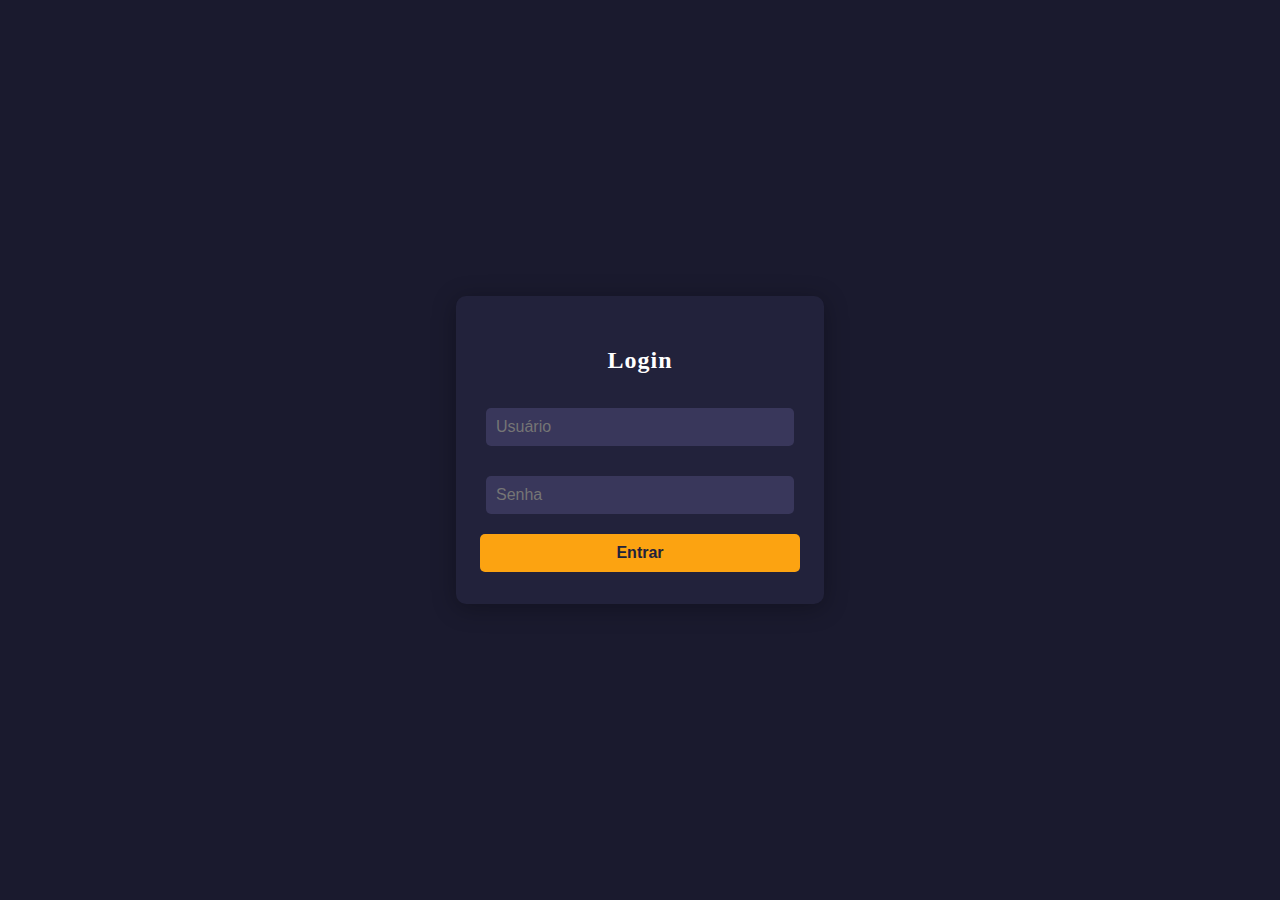
<file: acesso.html>
<!DOCTYPE html>
<html lang="pt-br">
<head>
    <meta charset="UTF-8">
    <title>Acesso RESTRITO !!!</title>
    <meta name="viewport" content="width=device-width, initial-scale=1.0">
    <style>
        body {
            background: #1a1a2e;
            color: #fff;
            font-family: Arial, sans-serif;
            display: flex;
            justify-content: center;
            align-items: center;
            height: 100vh;
            margin: 0;
        }
        .login-container {
            background: #22223b;
            padding: 32px 24px;
            border-radius: 10px;
            box-shadow: 0 4px 24px rgba(0,0,0,0.3);
            width: 320px;
            text-align: center;
        }
        .login-container h2 {
            margin-bottom: 24px;
            font-family: 'Georgia', serif;
            letter-spacing: 1px;
        }
        .login-container input[type="text"],
        .login-container input[type="password"] {
            width: 90%;
            padding: 10px;
            margin: 10px 0 20px 0;
            border: none;
            border-radius: 5px;
            background: #39375b;
            color: #fff;
            font-size: 16px;
        }
        .login-container input[type="submit"] {
            background: #fca311;
            color: #22223b;
            border: none;
            padding: 10px 0;
            width: 100%;
            border-radius: 5px;
            font-size: 16px;
            cursor: pointer;
            font-weight: bold;
            transition: background 0.2s;
        }
        .login-container input[type="submit"]:hover {
            background: #ffb703;
        }
    </style>
</head>
<body>
    <div class="login-container">
        <h2>Login</h2>
        <form onsubmit="logar(event)">
            <input type="text" placeholder="Usuário" name="username" id="username" required>
            <input type="password" id="password" placeholder="Senha" name="password" required>
            <input type="submit" value="Entrar">
        </form>
    </div>
    <script>
        function logar(event) {
            event.preventDefault(); 
            var usuario = document.getElementById('username').value;
            var senha = document.getElementById('password').value;
            if (usuario === "admin" && senha === "12345") {
                window.location.href = "crud.html"; 
            } else {
                alert("Usuário ou senha incorretos.");
            }
        }
    </script>
</body>
</html>
</file>
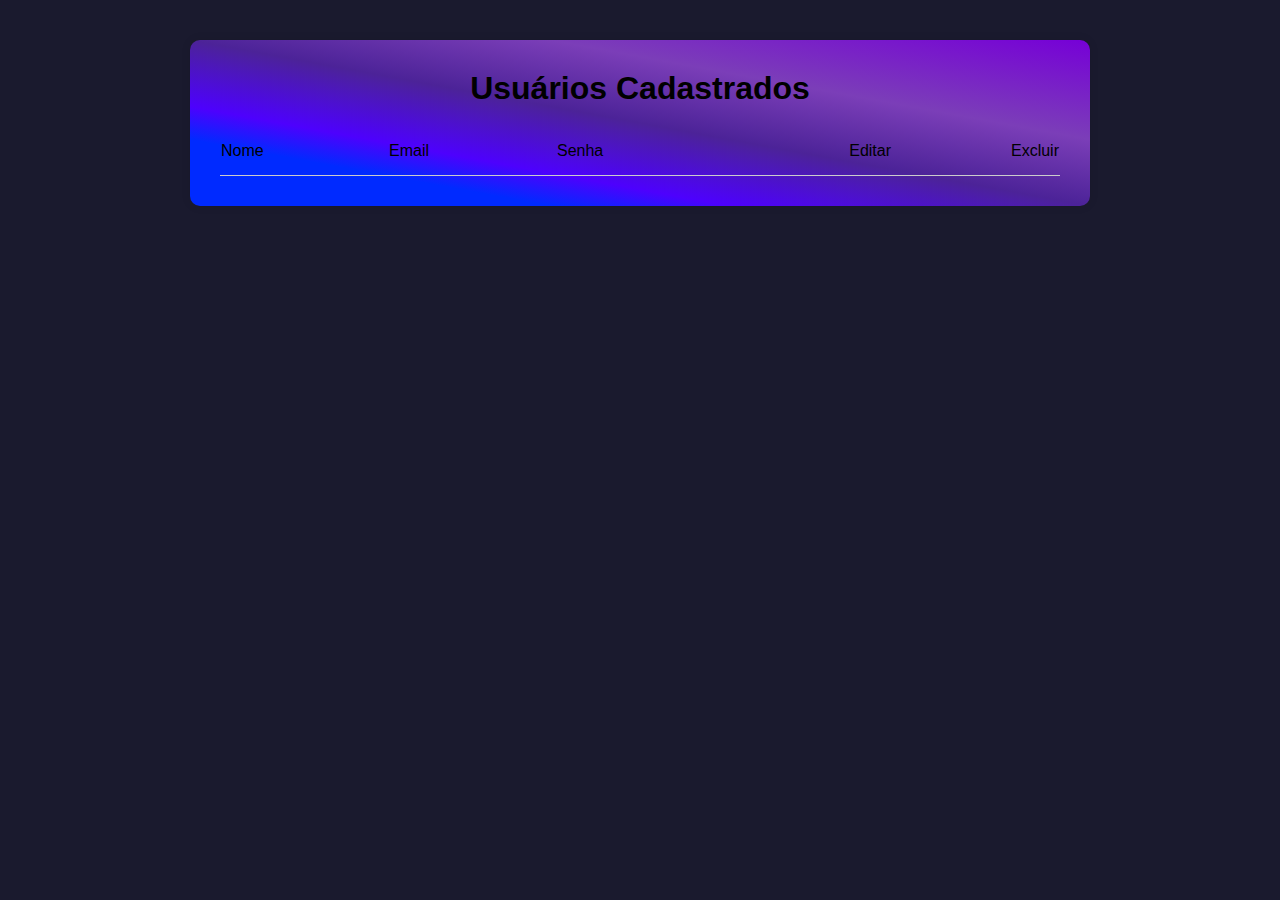
<file: crud.html>
<!DOCTYPE html>
<html lang="pt-br">
<head>
  <meta charset="UTF-8">
  <title>Usuários Cadastrados</title>
  <link rel="stylesheet" href="css/crud.css">
</head>
<body>
  <div class="container">
    <h1>Usuários Cadastrados</h1>
    <div class="header-row">
      <label>Nome</label>
      <label>Email</label>
      <label>Senha</label>
      <label style="text-align: right;">Editar</label>
      <label style="text-align: right;">Excluir</label>
    </div>
    <div id="userList"></div>
  </div>

  <div class="modal" id="editModal">
    <div class="modal-content">
      <h2>Editar Usuário</h2>
      <input type="text" id="editNome" placeholder="Nome">
      <input type="email" id="editEmail" placeholder="Email" disabled>
      <input type="password" id="editSenha" placeholder="Senha">
      <button onclick="saveChanges()">Salvar</button>
    </div>
  </div>
  
  <script>
    const userList = document.getElementById("userList");
    const modal = document.getElementById("editModal");
    let currentEmail = "";

    function loadUsers() {
      userList.innerHTML = "";
      for (let i = 0; i < localStorage.length; i++) {
        const key = localStorage.key(i);
        try {
          const user = JSON.parse(localStorage.getItem(key));
          if (user && user.Nome && user.Email && user.Senha) {
            const row = document.createElement("div");
            row.className = "user-row";
            row.innerHTML = `
              <div>${user.Nome}</div>
              <div>${user.Email}</div>
              <div>${user.Senha}</div>
              <div class="buttons">
                <button onclick="openEdit('${user.Email}')">✏️</button>
                <button class="delete" onclick="deleteUser('${user.Email}')">🗑️</button>
              </div>
            `;
            userList.appendChild(row);
          }
        } catch (e) {
          continue;
        }
      }
    }

    function openEdit(email) {
      const user = JSON.parse(localStorage.getItem(email));
      if (user) {
        document.getElementById("editNome").value = user.Nome;
        document.getElementById("editEmail").value = user.Email;
        document.getElementById("editSenha").value = user.Senha;
        currentEmail = email;
        modal.style.display = "flex";
      }
    }

    function saveChanges() {
      const nome = document.getElementById("editNome").value;
      const senha = document.getElementById("editSenha").value;
      const email = currentEmail;

      const updatedUser = {
        Nome: nome,
        Email: email,
        Senha: senha
      };

      localStorage.setItem(email, JSON.stringify(updatedUser));
      modal.style.display = "none";
      loadUsers();
    }

    function deleteUser(email) {
      localStorage.removeItem(email);
      loadUsers();
    }
    window.onclick = function(event) {
      if (event.target == modal) {
        modal.style.display = "none";
      }
    }
    loadUsers();
  </script>
</body>
</html>
</file>
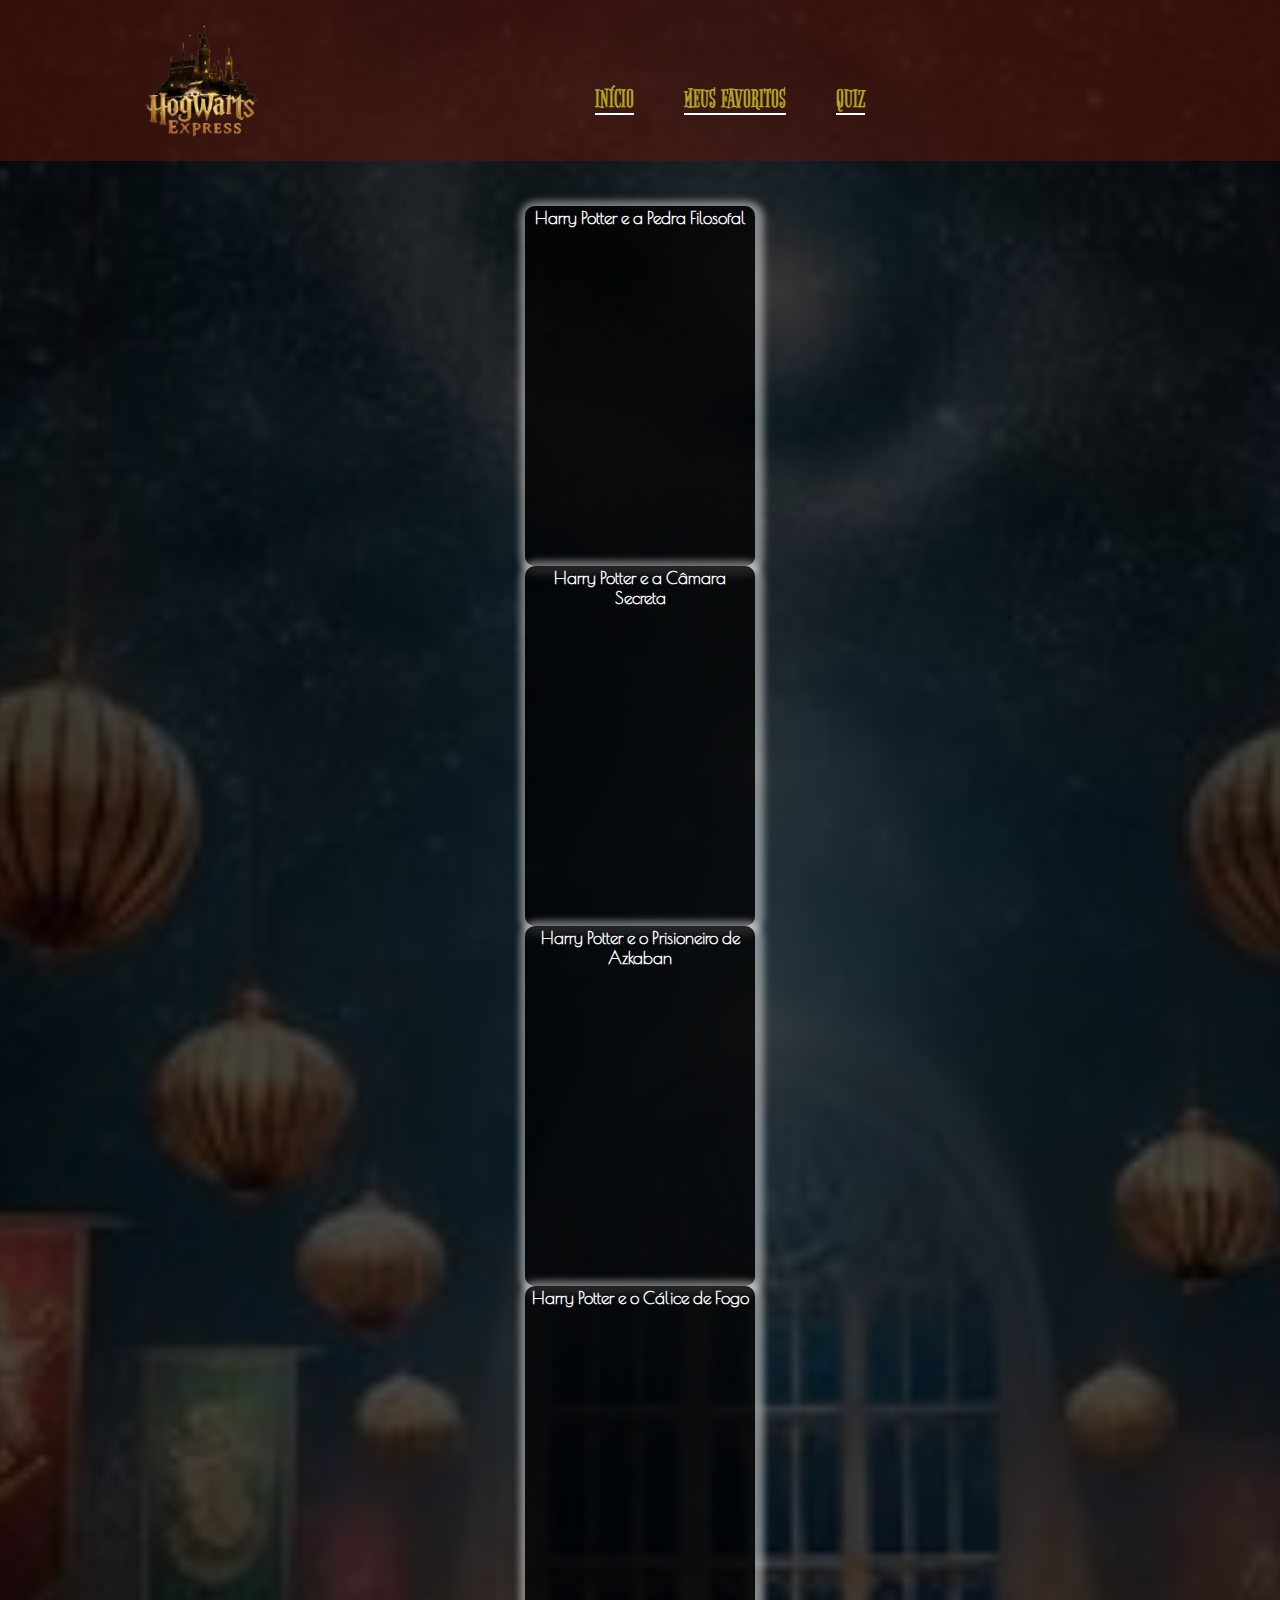
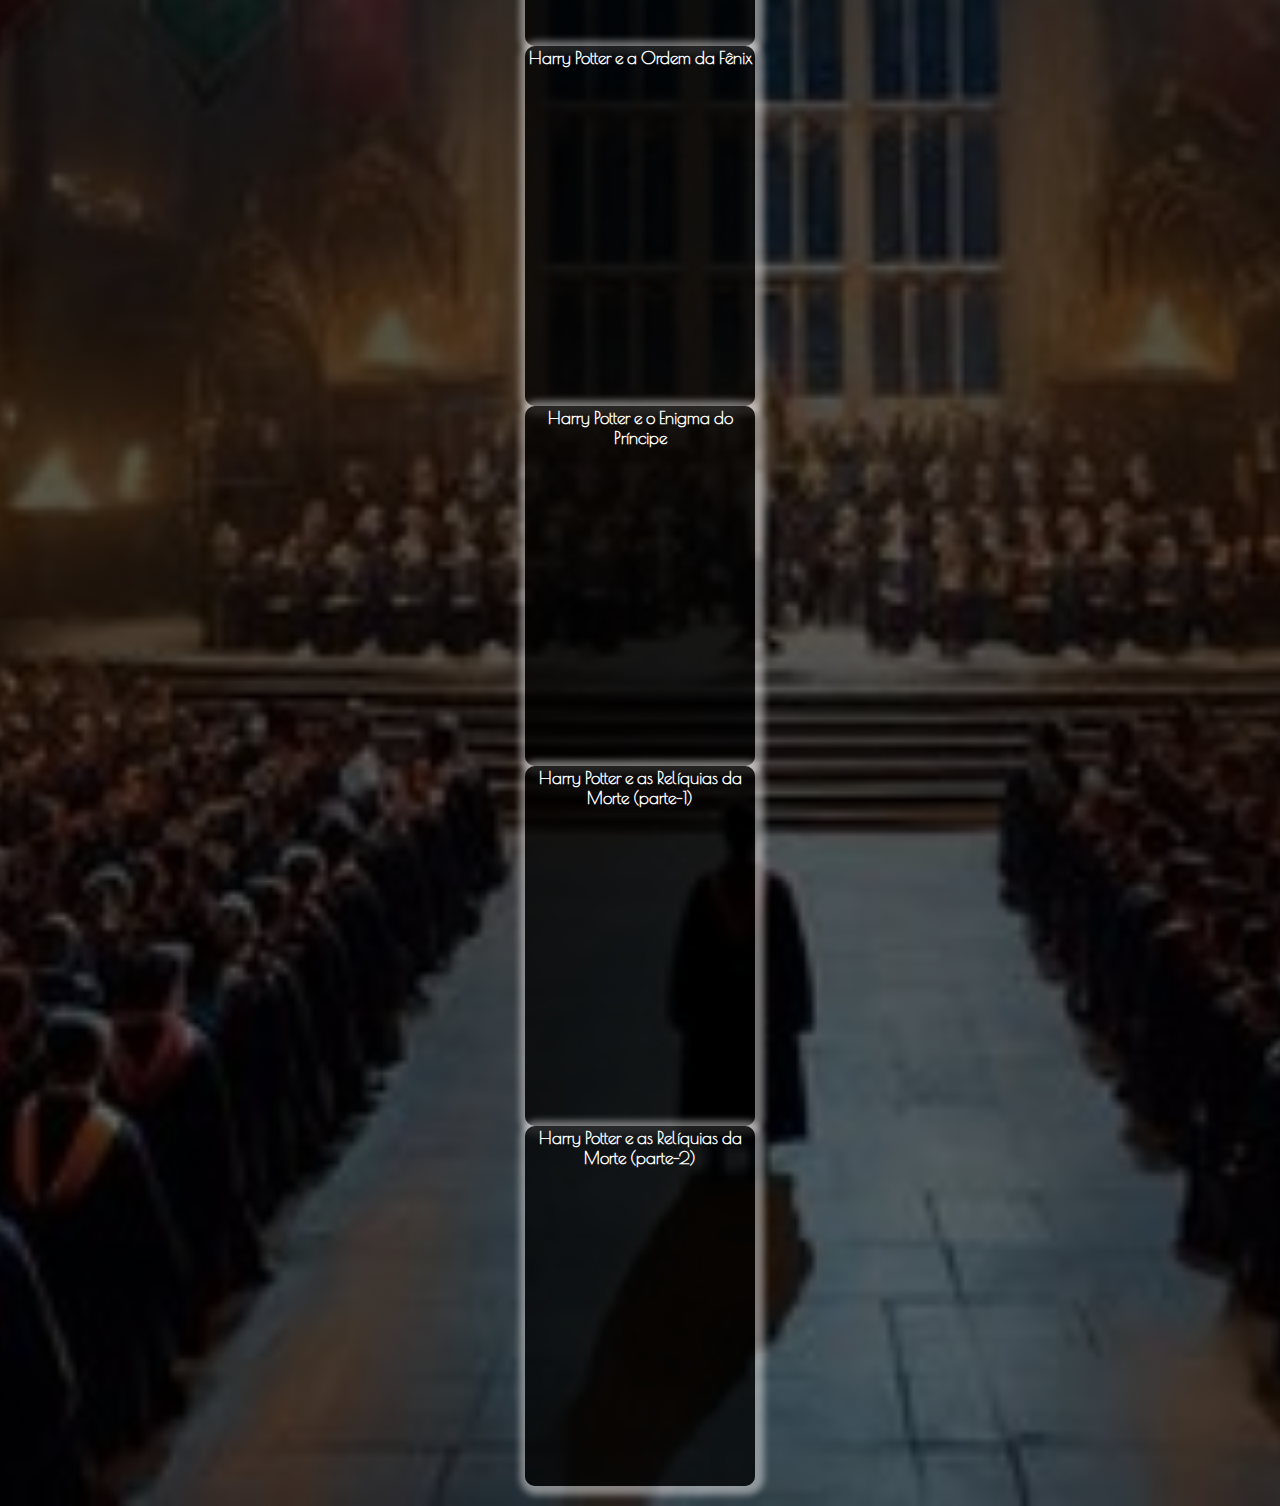
<file: filmes.html>
<!DOCTYPE html>
    <html lang="pt">
    <head>
        <meta charset="UTF-8">
        <meta name="viewport" content="width=device-width, initial-scale=1.0">
        <link rel="stylesheet" href="css/header.css">
        <link rel="stylesheet" href="css/filme.css">
        <link rel="icon" href="img/LOGO.png.png" type="image/png">
        <title>Filmes</title>
    </head>
    <body>
        <header>
            <nav id="navbar">
                <div class="logo-container">
                    <img id="img_logo" src="img/LOGO.png.png" alt="harry-potter"/>
                </div>
                <ul id="nav_list">
                    <li class="nav-item active">
                        <a href="filmes.html">INÍCIO</a>
                    </li>
                    </li>
                    <li class="nav-item">
                        <a href="favoritos.html">MEUS FAVORITOS</a>
                    </li>
                    <li class="nav-item">
                        <a  href="quiz.html">QUIZ</a>
                    </li>
                </ul>
                <button id="mobile_btn">
                    <i class="fa-solid fa-bars"></i>
                </button>
            </nav>

            <div id="mobile_menu">
                <ul id="mobile_nav_list">
                    <li class="nav-item">
                        <a href="index.html">Início</a>
                    </li>
                    <li class="nav-item">
                        <a href="filmes.html">Filmes</a> <!-- TAMBÉM AQUI -->
                    </li>
                    <li class="nav-item">
                        <a href="favoritos.html">Favoritos</a>
                    </li>
                    <li class="nav-item">
                        <a href="quiz.html">Quiz</a>
                    </li>
                </ul> 
            </div>
        </header>

        <div class="card-container">
            <ol>
                <li>
                    <div class="card">                    
                    <h2 class="titulo">Harry Potter e a Pedra Filosofal</h2>                    
                    </div>
                </li>
                <li>                
                    <div class="card">                    
                    <h2 class="titulo">Harry Potter e a Câmara Secreta</h2>                    
                    </div>
                </li>
                <li>
                    <div class="card">                    
                    <h2 class="titulo">Harry Potter e o Prisioneiro de Azkaban</h2>                    
                    </div>
                </li>
                <li>
                    <div class="card">                    
                    <h2 class="titulo">Harry Potter e o Cálice de Fogo</h2>                    
                    </div>
                </li>
                <li>
                    <div class="card">                    
                    <h2 class="titulo">Harry Potter e a Ordem da Fênix</h2>                    
                    </div>
                </li>
                <li>
                    <div class="card">                    
                    <h2 class="titulo">Harry Potter e o Enigma do Príncipe</h2>                
                    </div>
                </li>
                <li>
                    <div class="card">                    
                    <h2 class="titulo">Harry Potter e as Relíquias da Morte (parte-1)</h2>

                    </div>
                </li>
                <li>
                    <div class="card">
                        <h2 class="titulo">Harry Potter e as Relíquias da Morte (parte-2)</h2>                        
                    </div>
                </li>
                </div>
            </ol>
    
        <script src="js/requisição.js"></script>
        <script src="/js/script.js"></script>
    </body>
    </html>
</file>
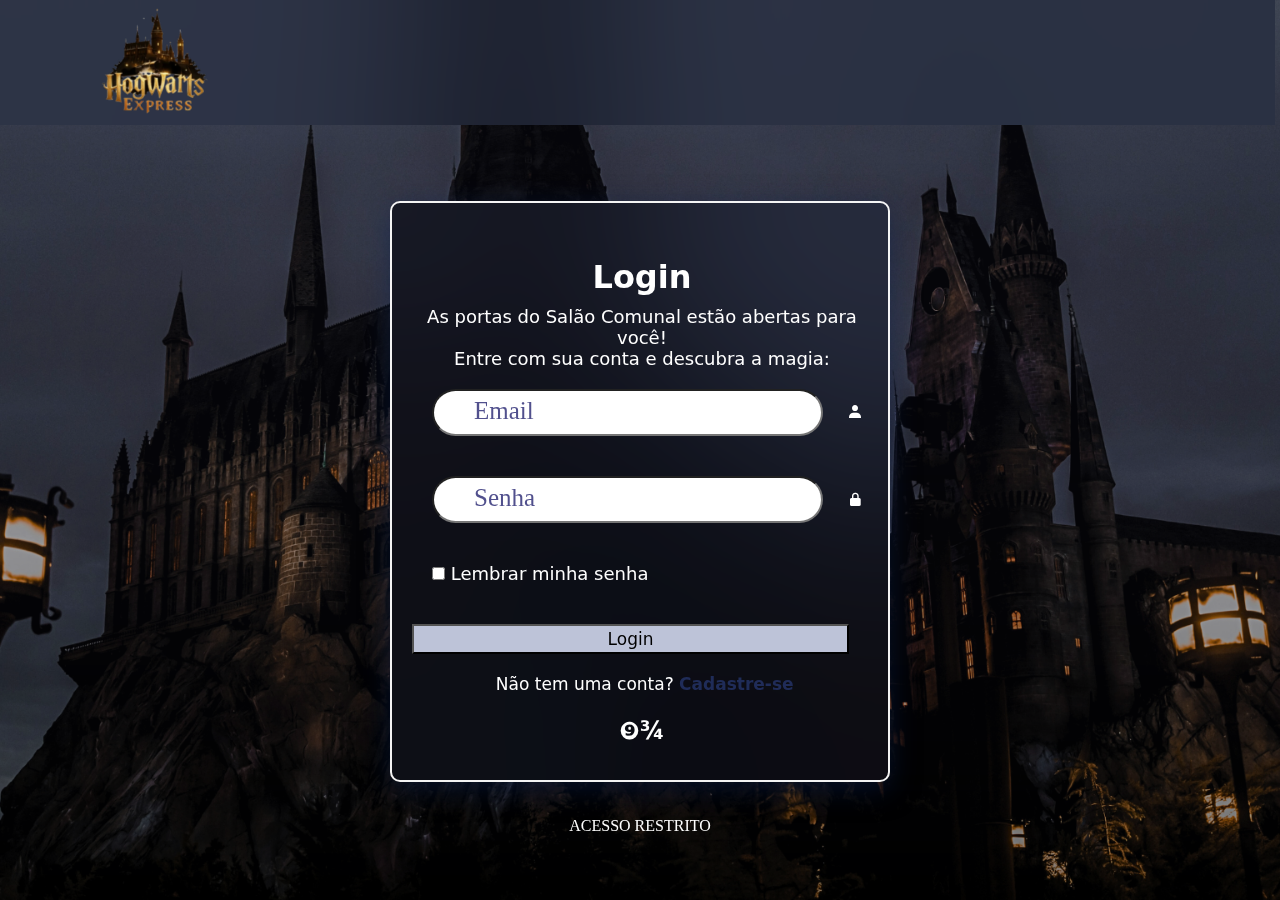
<file: login.html>
<!DOCTYPE html>
<html lang="pt-br">
<head>
    <meta charset="UTF-8">
    <meta name="viewport" content="width=device-width, initial-scale=1.0">
    <title>Fazer Login ⚯ ͛ </title>
    <link href= "https://unpkg.com/boxicons@2.1.4/css/boxicons.min.css" rel="stylesheet">
    <link rel="stylesheet" href="css/login.css">
    <link rel="shortcut icon" href="img/LOGO.png.png" type="favicon">
</head>

<body>
  <header>
    <header>
      <nav  class="topo2">
        <div class="logo-container">
          <img id="img_logo" src="img/LOGO.png.png" alt="harry-potter"/>
      </div>
    </nav>
  </header>
  

   <main class="container">
    <form id="loginForm">
      <h1>Login</h1>
      <p>As portas do Salão Comunal estão abertas para você! <br> Entre com sua conta e descubra a magia:</p>
    <div class="input-container1"> 
      <input type="email" id="Email" placeholder="Email" required/>
       <i class="bx bxs-user"></i>
    </div>
    
    <div class="input-container1"> 
        <input type="password" id="Senha" placeholder="Senha" required/>
        <i class="bx bxs-lock-alt" ></i>
    </div>

    <div class="remember-me">
    <label>
      <input type="checkbox">
       Lembrar minha senha
    </label>
    </div>

    <button type="submit" class="botao">Login</button>

    <div class="register-link"> 
      &nbsp;<a>Não tem uma conta?</a> <a href="index.html" class="link">Cadastre-se</a>
      <h2>❾¾</h2>
    
    </div>
      </form>
     
      </main>
       <div class="aces">
        <a href="acesso.html">ACESSO RESTRITO</a>
      </div>
<script src="js/script.LG.js"></script>
</body>
</html>
</file>
<file: css/crud.css>
* {
      box-sizing: border-box;
      margin: 0;
      padding: 0;
      font-family: Arial, sans-serif;
    }

    body {
      display: flex;
      justify-content: center;
      align-items: center;
      padding: 40px;
  background: #1a1a2e;
    }

    .container {
      box-shadow: 0 4px 24px rgba(252, 252, 252, 0.89);
      width: 100%;
      max-width: 900px;
      background:linear-gradient();background: linear-gradient(
    to top right,
    #002aff 20%,
    #4d01fd 30%,
    #4c2398 50%,
    #7b3eb8 70%,
    #7600d7 100%
  );
      padding: 30px;
      border-radius: 10px;
      box-shadow: 0 0 10px rgba(0,0,0,0.1);
    }

    h1 {
      text-align: center;
      margin-bottom: 20px;
    }

    .header-row, .user-row {
      display: flex;
      justify-content: space-between;
      padding: 15px 0;
      border-bottom: 1px solid #ccc;
      text-align: left;
    }

    .header-row label,
    .user-row div {
      flex: 1;
      padding: 0 1px;
    }

    .user-row div.buttons {
      display: flex;
      justify-content: flex-end;
      gap: 10px;
      flex: 0.8;
    }

    button {
      cursor: pointer;
      padding: 5px 10px;
      border: none;
      border-radius: 4px;
      background-color: #4CAF50;
      color: white;
    }

    button.delete {
      background-color: #f44336;
    }

    /* Modal */
    .modal {
      display: none;
      position: fixed;
      z-index: 1;
      left: 0; top: 0;
      width: 100%; height: 100%;
      background-color: rgba(0, 0, 0, 0.4);
      justify-content: center;
      align-items: center;
    }

    .modal-content {
      background-color: #fff;
      padding: 20px;
      width: 300px;
      border-radius: 8px;
      text-align: center;
    }

    .modal-content input {
      width: 100%;
      margin: 8px 0;
      padding: 8px;
    }
</file>
<file: css/header.css>
@import url('https://fonts.googleapis.com/css2?family=Bigelow+Rules&family=Henny+Penny&family=Poiret+One&display=swap');

header {
  width: 100%;
  padding: 28px 8%;
  background-color: rgba(99, 21, 6, 0.51);
}

#navbar {
  display: flex;
  align-items: center;
  justify-content: space-between;
  flex-wrap: wrap;
  gap: 20px;
  margin-top: 35px;
}

.logo-container {
  display: flex;
  align-items: center;
  gap: 10px;
}

#img_logo {
  width: 160px;
  top: 30px;
  position: relative;
  left: 20px;
  margin-top: -90px;
} 
 
#nav_list {
  display: flex;
  list-style: none;
  gap: 50px;
  justify-content: center;
  flex: 5;
  font-size: 25px;
  font-family: 'Bigelow Rules';
}

.nav-item a {
  text-decoration: none;
  color: #b1a526;
  font-weight: 650;
  border-bottom: 2.3px solid #ffffff 
}


#mobile_btn {
  display: none;
  background: none;
  border: none;
  color: #fff;
  font-size: 1.8rem;
  cursor: pointer;
}

#mobile_menu {
  display: none;
  font-size: 1.8rem;
}

#mobile_menu.active {
  display: flex;
  flex-direction: column;
  align-items: center;
  padding: 1rem;
}

#mobile_nav_list {
  display: flex;
  flex-direction: column;
  gap: 12px;
}

#mobile_nav_list .nav-item a {
  color: #b1a526;
  font-weight: bold;
}

@media screen and (max-width:1170px) {
    #nav_list,
    #navbar .btn-default {
        display: none;
    }
    #mobile_btn{
        display: block;
    }

    #mobile_btn{
        display: block;
        border: none;
        background-color: transparent;
        font-size: 1.5rem;
        cursor: pointer;
    }

    #mobile_menu.active{
        display: flex;
        flex-direction: column;
        align-items: center;
    }

    #mobile_nav_list{
        display: flex;
        flex-direction: column;
        gap: 12px;
        margin: 12px 0px;
    }

    #mobile_nav_list .nav-item{
        list-style: none;
        text-align: center;
    }
    
}
</file>
<file: css/filme.css>
@import url('https://fonts.googleapis.com/css2?family=Bigelow+Rules&family=Henny+Penny&family=Poiret+One&display=swap');

* {
  margin:0;
  padding: 0;
  box-sizing: border-box;

}

body {
  background: linear-gradient(rgba(0, 0, 0, 0.8), rgba(0, 0, 0, 0.6)), 
              url('/img/plaanodefundo/salao.img.jpg');
  background-size: cover;
  background-position: center;
  background-repeat: no-repeat;
  min-height: 30vh;
  color: white;
  
}

.card-container {
  display: flex;
  flex-wrap: wrap;
  justify-content: center;
  gap: 60px;
  margin-top: 25px;
  padding: 20px;
  
}

.card {
  background-color: rgba(0, 0, 0, 0.747);
  width: 230px;
  height: 360px;
  border-radius: 10px;
  overflow: hidden;
  box-shadow: 2px 2px 7px 7px rgba(255, 252, 252, 0.459);
  text-align: center;
 
}

.card img {
  width: 95%;
  height: 280px;
  object-fit: cover; 
}

.card h2 {
  margin: 10px 0 5px;
  font-size: 17px;
  color: rgb(255, 255, 255);
  font-family: 'Poiret One';
  text-align: center;
  margin: 2px;
}

.card:hover{
  transform: scale(1.3);
  z-index: 10;
}

.estrela {
  font-size: 20px;
  background: none;
  border: none;
  cursor: pointer;
  color: #fff;
  line-height: 1;
}

.estrela:hover {
  box-shadow: 0.5px 0.5px 0.5px 0.5px rgba(255, 252, 252, 0.459);
}

li{
 list-style: none;
}
</file>
<file: css/login.css>
* {
  margin: 0;
  padding: 0;
  box-sizing: border-box;
  flex-direction: column;
  }

  header{
    position: fixed;
    z-index: 1000; 
    display: flex;
    align-items: flex-start;
    justify-content: flex-start; 
    justify-content: space-around;
    align-items: center;
  }

.topo2{
    width: 100%;
    height: 130px;
    background-color: rgba(10, 21, 42, 0.307);
    backdrop-filter: blur(95px);
    position: fixed; 
    top: -5px;
    left: -5px;
    display: flex;
    justify-content: space-around;
    align-items: center;
    font-family: "Bigelow Rules", "serif";
}

#img_logo {
  width: 160px;
  top: 50px;
  position: relative;
  right: 480px;
  margin-top: -90px;
  padding: 5px;
} 

h1{
  margin-top: 35px;
  font-family: "Henny Penny", system-ui;
  text-align: center;
  }

p{
  font-family: "Poiret One", system-ui;
  text-align: center;
  color: #fff;
  font-size: 18px;
  margin-top: 10px;
  }

h2{
  text-align: center;
  font-family: "Henny Penny", system-ui;
  margin-top: 5%;
  font-size: x-large;

}  

body {
        display: flex;
        flex-direction: column;
        justify-content: center;
        align-items: center;
        min-height: 100vh;
        background: url('/img/plaanodefundo/hogwarts2.jpg');
        background-size: cover;
        background-position: center;
      }

main{
  display:flex;
  flex-direction: column;
  justify-content: center;
}

form {
        width: 500px;        
        padding: 20px;
     }

.container {
  margin-top: 135px;
  margin-bottom: 35px;
        width: 500px;
        background-color:rgba(10, 21, 42, 0.307);
        border: 2px solid rgba(255, 255, 255, 0.953);
        border-radius: 10px;
        color: #fff;
        box-shadow: rgba(7, 29, 78, 0.507)0px 7px 29px 0px;
        backdrop-filter: blur(95px);
      }

.input-container1 input {
    position: relative;
    border-radius: 40px;
    width: 85%;
    margin: 20px;
    padding-left: 40px;
    font-size: 15px
    box-sizing border-box;
    outline: none;
    font-size: 20px;
    padding: 10px 10px 10px 40px;
}

.input-container1 input::placeholder {
    color:#2f2d77c8;
    font-family: "Bigelow Rules", serif;
    font-size: 25px;
}

  .input-container1 input::placeholder {
    color:#2f2d77d5;
    font-family: "Bigelow Rules", serif;
    font-size: 25px;
  }

  .input-container1 i {
    color: #fff;
  }

.remember-me {
      font-family: Poiret One, system-ui;
      font-size: 18px;
        display: flex;
        margin: 20px;
        justify-content: space-between;
      }
      
      .remember-me label input {
        accent-color: #fff
      }
      .remember-me a {
        text-decoration: none;
        color: #fff;
      }
      .remember-me a:hover {
        text-decoration: underline;
      }

      .botao{
        width: 95%;
        height: 30px;
        background-color: #e0e7fed6;
        outline: none;
        cursor: pointer;
      font-family:"Henny Penny", system-ui;
      font-size: 17px;
      margin-top: 20px;
       }

     .register-link{
      font-family: henny penny, system-ui;
      font-size: 17px;
      text-align: center;
      margin: 20px 0 15px;
       }

    .link {
      font-family: "henny penny", system-ui;
      text-decoration: none;
      color: #26356bca;
      font-weight: 600;
    }

    .link:hover {
      text-decoration: underline;
    }
    
    .titulo {
      color: #fff;
      text-decoration: none;
      transition: 0.3s;
      font-size: 24px;
      text-transform: uppercase;
      letter-spacing: 4px;
    }
    
    a:hover {
      opacity: 0.7;
    }
    
    .nav-list {
      list-style: none;
      display: flex;
    }
    
    .nav-list li {
      letter-spacing: 3px;
      margin-left: 32px;
    }
    
    .mobile-menu {
      display: none;
      cursor: pointer;
    }
    .aces a{
      
      text-decoration: none;
      color: #fff;
    }
    .mobile-menu div {
      width: 32px;
      height: 2px;
      background: #fff;
      margin: 8px;
      transition: 0.3s;
    }
@media (max-width: 768px){
   .container{
    max-width: 350px;
    display: flex;
  }
  #loginForm{
    max-width: 350px;
  }
  
  .input-container1 i {
    display: none;
  }
}
</file>
